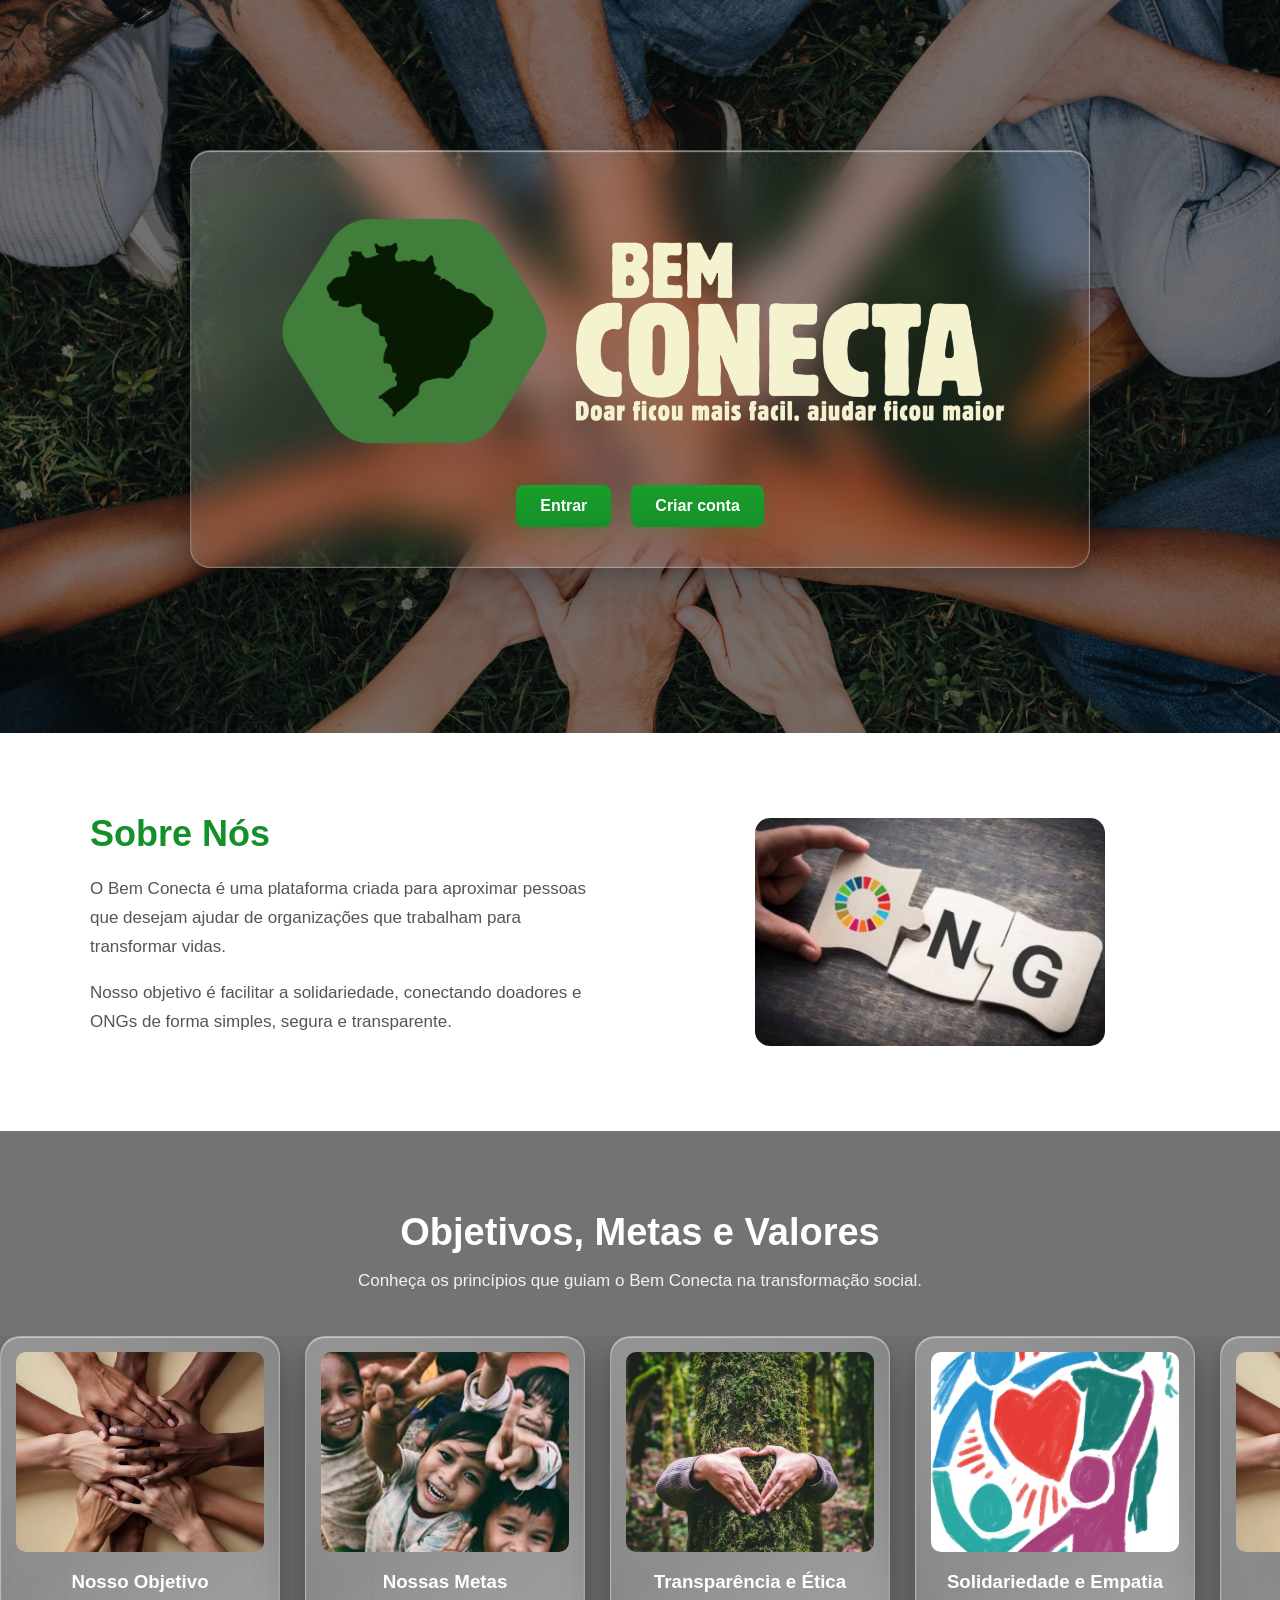
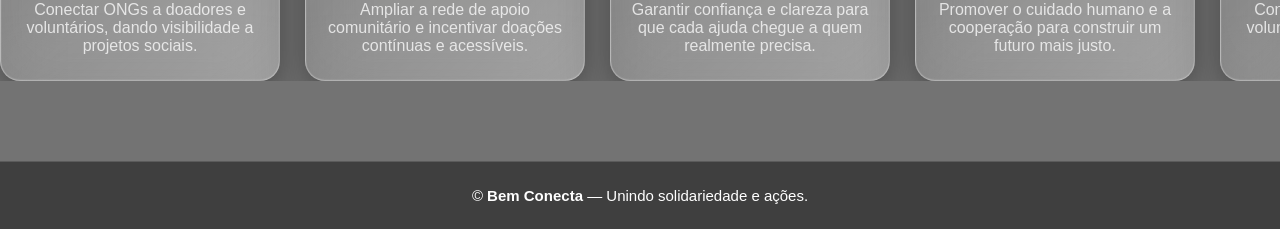
<file: index.html>
<!DOCTYPE html>
<html lang="pt-BR">
<head>
    <meta charset="UTF-8">
    <meta name="viewport" content="width=device-width, initial-scale=1.0">
    <title>Bem Conecta</title>
    <link rel="stylesheet" href="css/style.css">
</head>
<body>
    <header>
    </header>

    <main class="hero">

    <div class="mouse-light"></div>

        <div class="hero-card">
            <div class="logo-section">
                <img src="img/logo/logo.png" alt="Logo Bem Conecta" loading="lazy">
                <img src="img/logo/escrita.png" alt="" class="imagem-doar">
            </div>
        </div>

        <div class="cta">
            <a href="html/login.html" class="btn-primary">Entrar</a>
            <a href="html/cadastro.html" class="btn-secondary">Criar conta</a>
        </div>

    </main>

    <section class="sobre-nos" id="sobre">
        <div class="sobre-container">
            <div class="sobre-texto">
                <h2>Sobre Nós</h2>
                <p>
                    O Bem Conecta é uma plataforma criada para aproximar pessoas
                    que desejam ajudar de organizações que trabalham para
                    transformar vidas.
                </p>
                <p>
                    Nosso objetivo é facilitar a solidariedade, conectando
                    doadores e ONGs de forma simples, segura e transparente.
                </p>
            </div>

            <div class="sobre-imagem">
                <img src="img/jpg/ONG.jpg" alt="Sobre o Bem Conecta" loading="lazy">
            </div>
        </div>
    </section>

    <section class="ongs-parceiras">
        <div class="ongs-overlay"></div>

        <div class="ongs-conteudo">
            <h2>Objetivos, Metas e Valores</h2>
            <p>Conheça os princípios que guiam o Bem Conecta na transformação social.</p>

            <div class="ongs-carrossel">
                <div class="ongs-track">

                    <div class="ong-card">
                        <img src="img/jpg/img1.jpg" alt="Nosso Objetivo" loading="lazy">
                        <h3>Nosso Objetivo</h3>
                        <p>Conectar ONGs a doadores e voluntários, dando visibilidade a projetos sociais.</p>
                    </div>

                    <div class="ong-card">
                        <img src="img/jpg/criancinhas.jpg" alt="Nossas Metas" loading="lazy">
                        <h3>Nossas Metas</h3>
                        <p>Ampliar a rede de apoio comunitário e incentivar doações contínuas e acessíveis.</p>
                    </div>

                    <div class="ong-card">
                        <img src="img/jpg/img2.jpg" alt="Transparência e Ética" loading="lazy">
                        <h3>Transparência e Ética</h3>
                        <p>Garantir confiança e clareza para que cada ajuda chegue a quem realmente precisa.</p>
                    </div>

                    <div class="ong-card">
                        <img src="img/jpg/img3.jpg" alt="Solidariedade e Empatia" loading="lazy">
                        <h3>Solidariedade e Empatia</h3>
                        <p>Promover o cuidado humano e a cooperação para construir um futuro mais justo.</p>
                    </div>

                    <!-- Repetição para o movimento contínuo -->

                    <div class="ong-card">
                        <img src="img/jpg/img1.jpg" alt="Nosso Objetivo" loading="lazy">
                        <h3>Nosso Objetivo</h3>
                        <p>Conectar ONGs a doadores e voluntários, dando visibilidade a projetos sociais.</p>
                    </div>

                    <div class="ong-card">
                        <img src="img/jpg/criancinhas.jpg" alt="Nossas Metas" loading="lazy">
                        <h3>Nossas Metas</h3>
                        <p>Ampliar a rede de apoio comunitário e incentivar doações contínuas e acessíveis.</p>
                    </div>

                    <div class="ong-card">
                        <img src="img/jpg/img2.jpg" alt="Transparência e Ética" loading="lazy">
                        <h3>Transparência e Ética</h3>
                        <p>Garantir confiança e clareza para que cada ajuda chegue a quem realmente precisa.</p>
                    </div>

                    <div class="ong-card">
                        <img src="img/jpg/img3.jpg" alt="Solidariedade e Empatia" loading="lazy">
                        <h3>Solidariedade e Empatia</h3>
                        <p>Promover o cuidado humano e a cooperação para construir um futuro mais justo.</p>
                    </div>

                </div>
            </div>
        </div>

        <footer>
        <p>&copy; <strong>Bem Conecta</strong> — Unindo solidariedade e ações.</p>
        </footer>
    </section>
    
    <!-- Animação da luz-->
    <script src="js/index.js"></script>
</body>
</html>
</file>
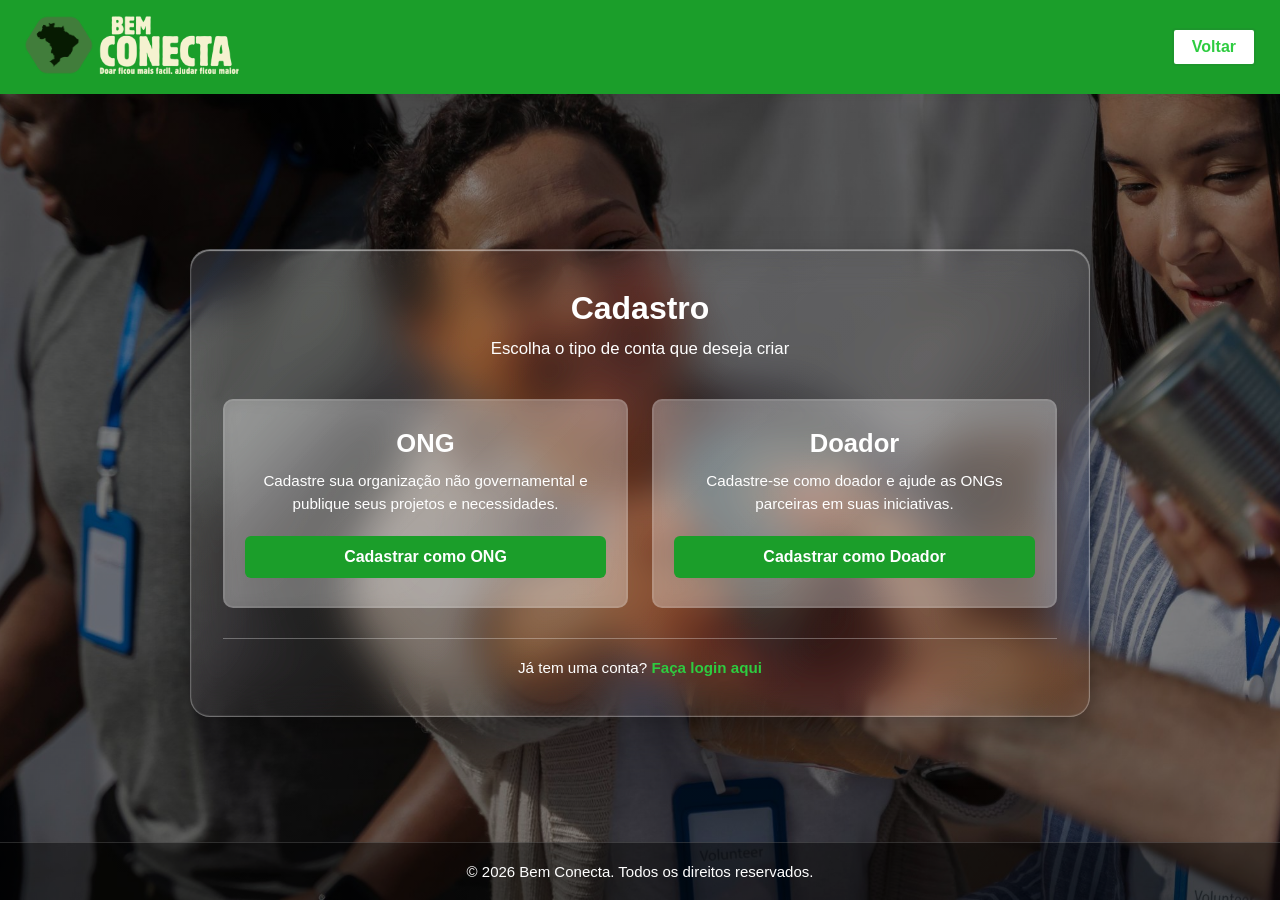
<file: html/cadastro.html>
<!DOCTYPE html>
<html lang="pt-BR">
<head>
    <meta charset="UTF-8">
    <meta name="viewport" content="width=device-width, initial-scale=1.0">
    <title>Cadastro - Bem Conecta</title>
    <link rel="stylesheet" href="../css/cadastro.css">
</head>
<body>
    <header>
        <div class="logos">
        <div class="logo-foto">
            <img src="../img/logo/logo.webp" loading="lazy" alt="Símbolo do Bem Conecta com o mapa do Brasil em verde">
        </div>
        <div class="logo-escrita">
            <img src="../img/logo/escrita.png" loading="lazy" alt="Texto BEM CONECTA e o slogan Doar ficou mais fácil, ajudar ficou maior">
        </div>
    </div>
        <div class="nav-links">
            <a href="../index.html">Voltar</a>
        </div>
    </header>

    <main class="cadastro-container">
        <div class="cadastro-card">
            <h1>Cadastro</h1>
            <p class="subtitle">Escolha o tipo de conta que deseja criar</p>

            <div class="options-container">
                <div class="option-card">
                    <h2>ONG</h2>
                    <p>Cadastre sua organização não governamental e publique seus projetos e necessidades.</p>
                    <a href="cadastroONG.html" class="option-btn btn-ong">Cadastrar como ONG</a>
                </div>

                <div class="option-card">
                    <h2>Doador</h2>
                    <p>Cadastre-se como doador e ajude as ONGs parceiras em suas iniciativas.</p>
                    <a href="cadastroDoador.html" class="option-btn btn-doador">Cadastrar como Doador</a>
                </div>
            </div>

            <div class="login-section">
                <p>Já tem uma conta? <a href="login.html">Faça login aqui</a></p>
            </div>
        </div>
    </main>

    <footer>
        <p>&copy; 2026 Bem Conecta. Todos os direitos reservados.</p>
    </footer>
</body>
</html>
</file>
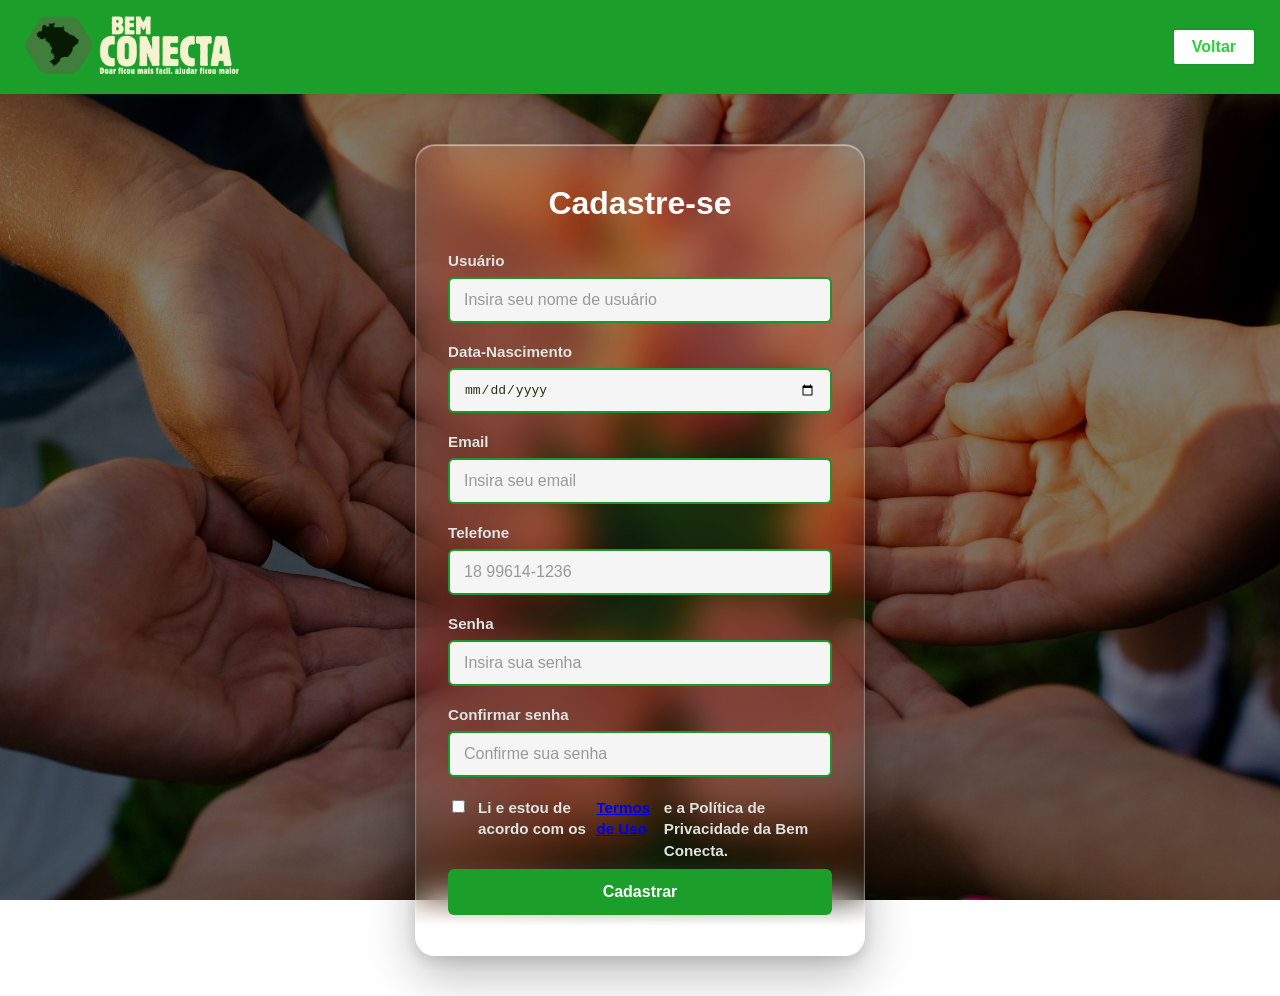
<file: html/cadastroDoador.html>
<!doctype html>
<html lang="pt-BR">
<head>
    <meta charset="utf-8">
    <meta name="viewport" content="width=device-width, initial-scale=1.0">
    <title>Cadastro - Bem Conecta</title>
    <link rel="stylesheet" href="../css/cadastroDoador.css" />
</head>
<body>
    <header>
    <div class="logos">
        <div class="logo-foto">
            <img src="../img/logo/logo.webp" loading="lazy" title="logo">
        </div>
        <div class="logo-escrita">
            <img src="../img/logo/escrita.png" loading="lazy" title="logoEscrita">
        </div>
    </div>
    <div class="nav-links">
        <a href="../html/cadastro.html">Voltar</a>
    </div>
    </header>
    <main class="cadastro-container">
    <div class="cadastro-card">
        <h1>Cadastre-se</h1>
        <form
            class="cadastro-form"
            id="cadastroForm"
            action="../php/cadastroDoador.php"
            method="POST"
        >

            <div class="form-group etapa ativa">
                <label for="usuario">Usuário</label>

                <input
                    type="text"
                    id="usuario"
                    name="usuario"
                    placeholder="Insira seu nome de usuário"
                    required
                >
            </div>


            <div class="form-group etapa">
                <label for="dataNasc">Data-Nascimento</label>

                <input
                    type="date"
                    id="dataNasc"
                    name="dataNasc"
                    required
                >
            </div>


            <div class="form-group etapa">
                <label for="email">Email</label>

                <input
                    type="email"
                    id="email"
                    name="email"
                    placeholder="Insira seu email"
                    required
                >
            </div>


            <div class="form-group etapa">
                <label for="telefone">Telefone</label>

                <input
                    type="tel"
                    id="telefone"
                    name="telefone"
                    placeholder="18 99614-1236"
                    maxlength="11"
                    required
                >
            </div>


            <div class="form-group etapa">
                <label for="senha">Senha</label>

                <input
                    type="password"
                    id="senha"
                    name="senha"
                    placeholder="Insira sua senha"
                    required
                >
            </div>


            <div class="form-group etapa">
                <label for="confirmar-senha">Confirmar senha</label>

                <input
                    type="password"
                    id="confirmar-senha"
                    name="confirmar-senha"
                    placeholder="Confirme sua senha"
                    required
                >
            </div>


            <div class="form-group etapa">

                <label class="termos">

                    <input
                        type="checkbox"
                        id="termos"
                        name="termos"
                        required
                    >

                    Li e estou de acordo com os <a href="termos.html">Termos de Uso</a> e a Política de Privacidade da Bem Conecta.

                </label>

                <button type="submit" class="Cadastro-btn">
                    Cadastrar
                </button>

            </div>

        </form>
    </div>
</body>
</html>
</file>
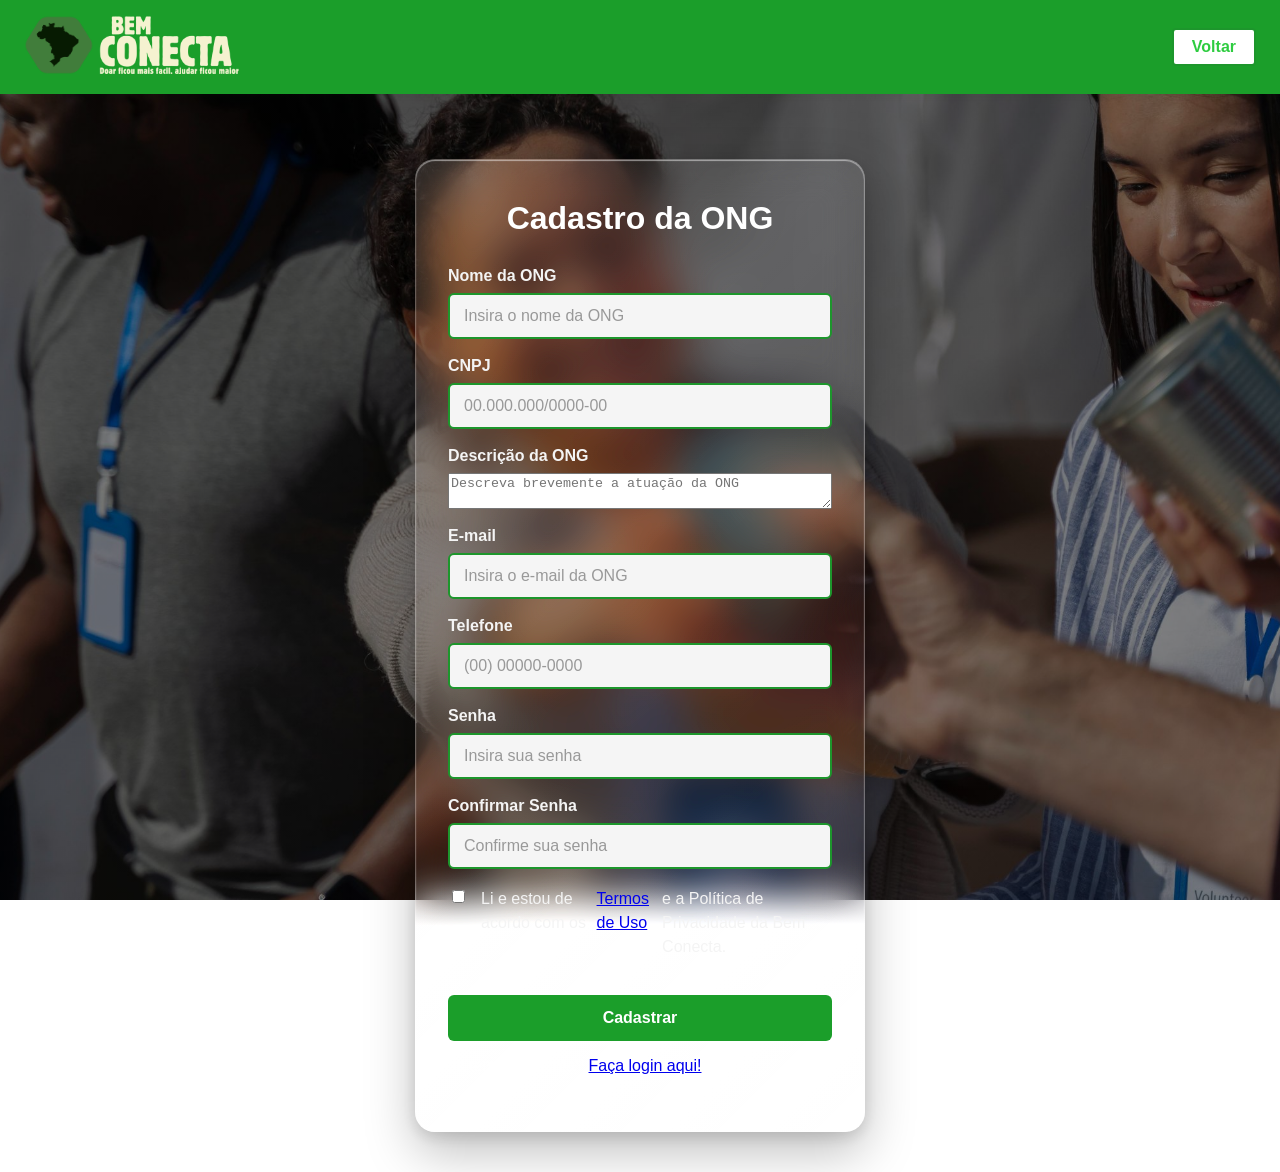
<file: html/cadastroONG.html>
<!doctype html>
<html lang="pt-BR">
<head>
    <meta name="viewport" content="width=device-width, initial-scale=1.0">
    <meta charset="UTF-8">
    <meta name="viewport" content="width=device-width, initial-scale=1.0">
    <title>Cadastro ONG - Bem Conecta</title>
    <link rel="stylesheet" href="../css/cadastroONG.css">
</head>
<body>

    <header>
        <div class="logos">
            <div class="logo-foto">
                <img src="../img/logo/logo.webp" loading="lazy" alt="">
            </div>
            <div class="logo-escrita">
                <img src="../img/logo/escrita.png" loading="lazy" alt="">
            </div>
        </div>

        <div class="nav-links">
            <a href="../html/cadastro.html">Voltar</a>
        </div>
    </header>

    <main class="cadastro-container">

        <div class="cadastro-card">

            <h1>Cadastro da ONG</h1>

            <form class="cadastro-form" action="../php/cadastroONG.php" method="POST">

                <div class="form-group etapa">
                    <label for="nome">Nome da ONG</label>
                    <input
                        type="text"
                        id="nome"
                        name="nome"
                        placeholder="Insira o nome da ONG"
                        required
                    >
                </div>

                <div class="form-group etapa">
                    <label for="cnpj">CNPJ</label>
                    <input
                        type="text"
                        id="cnpj"
                        name="cnpj"
                        placeholder="00.000.000/0000-00"
                        maxlength="18"
                        required
                    >
                </div>

                <div class="form-group etapa">
                    <label for="descricao">Descrição da ONG</label>
                    <textarea
                        id="descricao"
                        name="descricao"
                        placeholder="Descreva brevemente a atuação da ONG"
                        maxlength="150"
                        required
                    ></textarea>
                </div>

                <div class="form-group etapa">
                    <label for="email">E-mail</label>
                    <input
                        type="email"
                        id="email"
                        name="email"
                        placeholder="Insira o e-mail da ONG"
                        required
                    >
                </div>

                <div class="form-group etapa">
                    <label for="telefone">Telefone</label>
                    <input
                        type="tel"
                        id="telefone"
                        name="telefone"
                        placeholder="(00) 00000-0000"
                        maxlength="15"
                        required
                    >
                </div>

                <div class="form-group etapa">
                    <label for="senha">Senha</label>
                    <input
                        type="password"
                        id="senha"
                        name="senha"
                        placeholder="Insira sua senha"
                        required
                    >
                </div>

                <div class="form-group etapa">
                    <label for="confirmar-senha">Confirmar Senha</label>
                    <input
                        type="password"
                        id="confirmar-senha"
                        name="confirmar-senha"
                        placeholder="Confirme sua senha"
                        required
                    >
                </div>

                <div class="form-group etapa">
                    <label for="termos">
                        <input
                            type="checkbox"
                            id="termos"
                            name="termos"
                            required
                        >
                        Li e estou de acordo com os <a href="termos.html">Termos de Uso</a> e a Política de Privacidade da Bem Conecta.
                    </label>
                </div>

                <div class="form-group etapa">
                    <button type="submit" class="Cadastro-btn">
                        Cadastrar
                    </button>

                    <p class="login-link">
                        Já tem uma conta?
                        <a href="../html/login.html">Faça login aqui!</a>
                    </p>
                </div>

            </form>

        </div>

    </main>
</body>
</html>
</file>
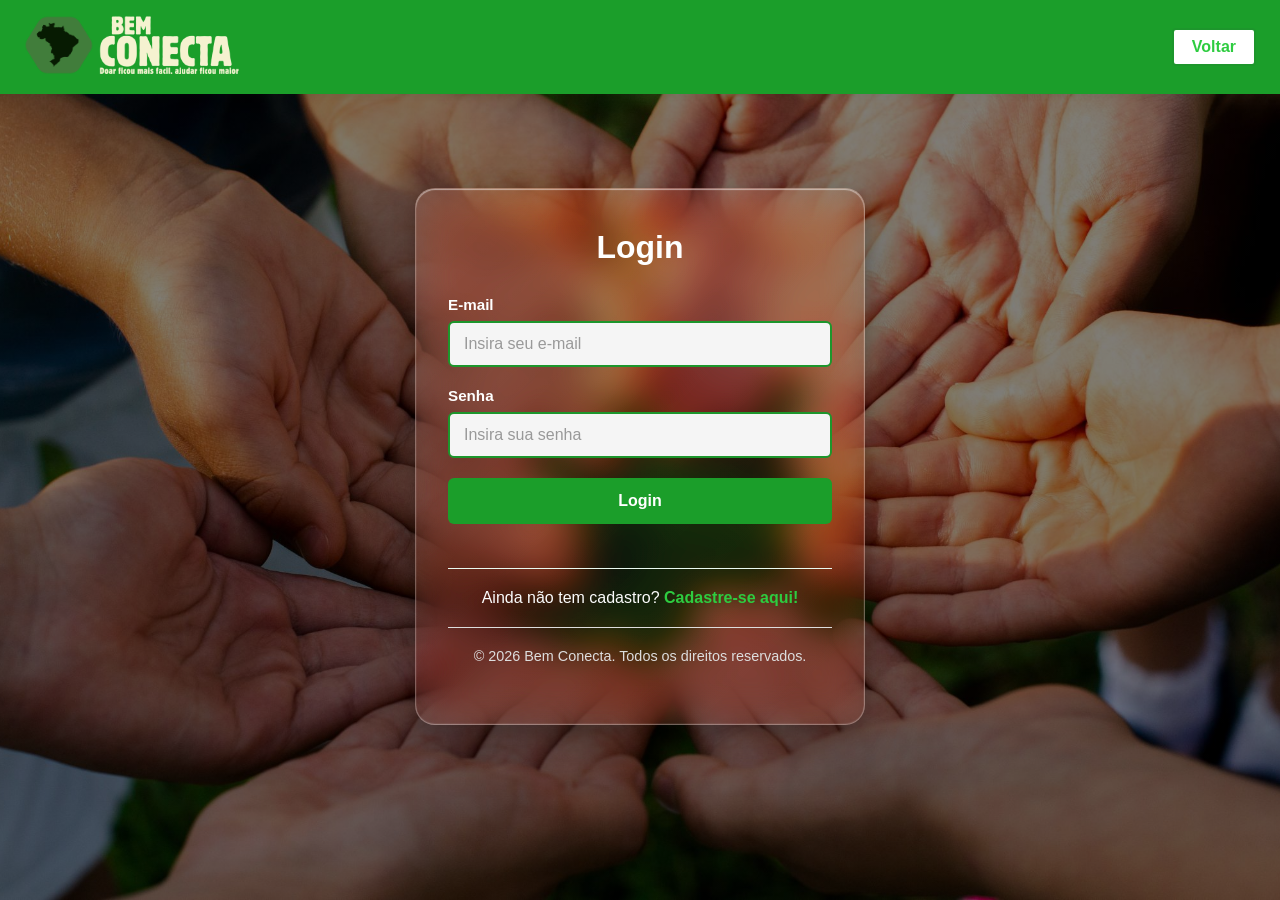
<file: html/login.html>
<!doctype html>
<html lang="pt-BR">

<head>
  <meta charset="UTF-8">
  <meta name="viewport" content="width=device-width, initial-scale=1.0">
  <title>Login - Bem Conecta</title>
  <link rel="stylesheet" href="../css/login.css">
</head>

<body>

  <header>

    <div class="logos">
      <div class="logo-foto">
        <img src="../img/logo/logo.webp" loading="lazy" alt="">
      </div>
      <div class="logo-escrita">
        <img src="../img/logo/escrita.png" loading="lazy" alt="">
      </div>
    </div>

    <div class="nav-links">
      <a href="../index.html">Voltar</a>
    </div>

  </header>


  <main class="login-container">
    <div class="login-card">
      <h1>Login</h1>
      <form class="login-form" action="../php/login.php" method="POST">
        <div class="form-group">
          <label for="login">E-mail</label>
          <input type="email" id="login" name="login" placeholder="Insira seu e-mail" required>
        </div>


        <div class="form-group">
          <label for="senha">Senha</label>
          <input type="password" id="senha" name="senha" placeholder="Insira sua senha" required>
        </div>


        <button type="submit" class="Login-btn">
          Login
        </button>

        <div class="signup-section">
          Ainda não tem cadastro?
          <a href="cadastro.html">Cadastre-se aqui!</a>
        </div>

        <footer>

          <p>&copy; 2026 Bem Conecta. Todos os direitos reservados.</p>

        </footer>
      </form>
    </div>
  </main>

  

</body>

</html>
</file>
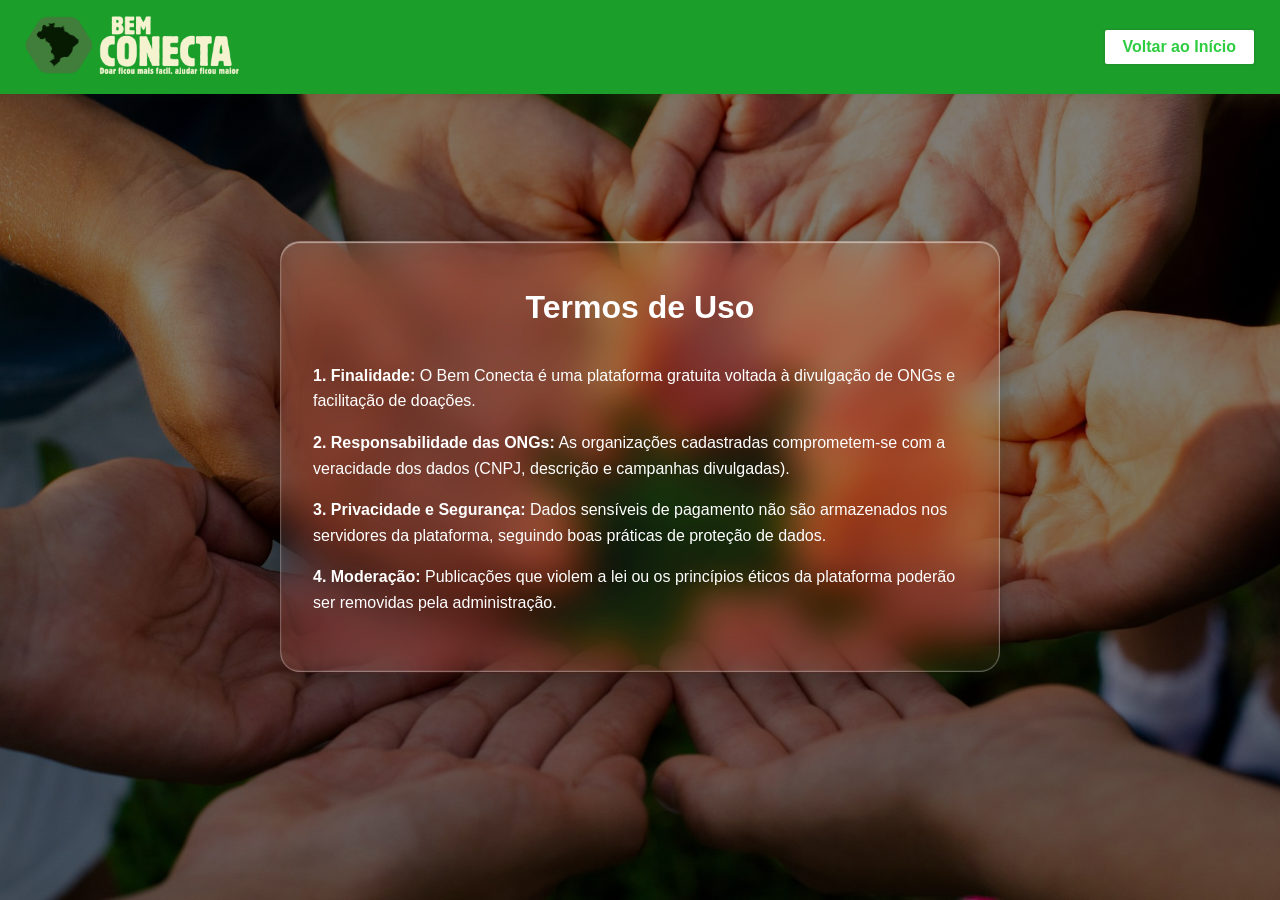
<file: html/termos.html>
<!DOCTYPE html>
<html lang="pt-BR">
<head>
    <meta charset="UTF-8">
    <meta name="viewport" content="width=device-width, initial-scale=1.0">
    <title>Termos de Uso - Bem Conecta</title>
    <link rel="stylesheet" href="../css/login.css">
</head>
<body>
    <header>
        <div class="logos">
            <div class="logo-foto"><img src="../img/logo/logo.png" alt="Logo"></div>
            <div class="logo-escrita"><img src="../img/logo/escrita.png" alt="Bem Conecta"></div>
        </div>
        <div class="nav-links"><a href="../index.html">Voltar ao Início</a></div>
    </header>
    <main class="login-container">
        <div class="login-card" style="width: 720px; text-align: left; line-height: 1.6;">
            <h1>Termos de Uso</h1>
            <p><strong>1. Finalidade:</strong> O Bem Conecta é uma plataforma gratuita voltada à divulgação de ONGs e facilitação de doações.</p>
            <p><strong>2. Responsabilidade das ONGs:</strong> As organizações cadastradas comprometem-se com a veracidade dos dados (CNPJ, descrição e campanhas divulgadas).</p>
            <p><strong>3. Privacidade e Segurança:</strong> Dados sensíveis de pagamento não são armazenados nos servidores da plataforma, seguindo boas práticas de proteção de dados.</p>
            <p><strong>4. Moderação:</strong> Publicações que violem a lei ou os princípios éticos da plataforma poderão ser removidas pela administração.</p>
        </div>
    </main>
</body>
</html>
</file>
<file: css/style.css>
* {
	box-sizing: border-box;
}

html {
    scroll-behavior: smooth;
}

body {
	font-family: Arial, Helvetica, sans-serif;
	margin: 0;
	padding: 0;
    min-height: 100%;
	background: transparent;
	background-image: linear-gradient(rgba(0,0,0,0.5), rgba(0,0,0,0.5)), url("../img/jpg/maosDadas.jpg");
	background-size: cover;
	background-position: center;
	background-repeat: no-repeat;
	min-height: 100vh;
	color: #fff;
    background-attachment: fixed;
}

/* Centraliza div*/
.container,
.hero-inner,
.cadastro-card,
.login-card,
.cadastro-container,
.login-container,
main{
    margin-left: auto;
    margin-right: auto;
}

.logo-section {
	margin: auto; 
}

.logo-section span {
    font-size: 1.5em;
    font-weight: bold;
    letter-spacing: 1px;
    color: #fff;
}

/* Hero */
.hero {
    position: relative;
    overflow: hidden;

    width: 900px;
    max-width: calc(100% - 40px);
    min-height: 400px;

    margin: 150px auto 0;
    padding: 40px 32px;

    background:
        linear-gradient(
            135deg,
            rgba(255, 255, 255, 0.12),
            rgba(255, 255, 255, 0.05) 45%,
            rgba(255, 255, 255, 0.02)
        );

    backdrop-filter:
        blur(20px)
        saturate(180%)
        brightness(110%);

    -webkit-backdrop-filter:
        blur(20px)
        saturate(180%)
        brightness(110%);

    border: 1px solid rgba(255, 255, 255, 0.28);
    border-radius: 20px;

    box-shadow:
        0 20px 50px rgba(0, 0, 0, 0.25),
        0 5px 15px rgba(0, 0, 0, 0.12),
        inset 0 1px 1px rgba(255, 255, 255, 0.5),
        inset 0 -1px 1px rgba(255, 255, 255, 0.08);

    color: #fff;

    animation: heroEntrada 2s cubic-bezier(0.22, 1, 0.36, 1) forwards;
}

.hero::after {
    content: "";
    position: absolute;
    inset: 0;

    background:
        linear-gradient(
            120deg,
            rgba(255, 255, 255, 0.18) 0%,
            rgba(255, 255, 255, 0.05) 20%,
            transparent 40%
        );

    pointer-events: none;
    z-index: 1;
}

.hero-inner {
	max-width: 980px;
	width: 100%;
	display: flex;
	flex-direction: column;
	align-items: center;
	gap: 18px;
}

.hero .logo-section {
	display: flex;
	flex-direction: row; 
	align-items: center;
	gap: 18px;
	justify-content: center;
}

.hero .logo-section .imagem-doar {
    height: 180px;
    width: auto;
    max-width: none;
}

/* Tamanho da logo */
.hero .logo-section img {
	height: 280px;
	width: auto;
	max-width: 300px; 
}

.hero .logo-info {
	display: flex;
	flex-direction: column;
	align-items: flex-start; /* texto alinhado à esquerda ao lado da logo */
	gap: 8px;
}

.hero .logo-section .logo-text {
	font-size: 3.0em; /* escrita bem grande conforme pedido */
	font-weight: 900;
	letter-spacing: 1px;
	color: #ffffff;
	margin: 0;
	line-height: 1;
}

.hero .tagline {
	color: rgba(255,255,255,0.92);
	font-size: 1.05em;
	margin-top: 2px;
	max-width: 560px;
}

.hero-card {
    opacity: 0;
    animation: aparecerConteudo 0.8s ease forwards;
    animation-delay: 0.5s;
}

/* Centraliza a div .cta (contêiner dos botões) abaixo do título dentro do hero */
.hero .cta {
	display: flex;
	justify-content: center;
	align-items: center;
	width: 100%;
	margin-top: 14px;
    gap: 20px;

    opacity: 0;
    animation: aparecerConteudo 0.8s ease forwards;
    animation-delay: 0.8s;
}

.hero .cta-group a,
.hero .cta-group button {
	display: inline-block;
	text-decoration: none;
	text-align: center;
	padding: 12px 26px;
	border-radius: 10px;
	font-weight: 800;
	font-size: 1.05em; /* tamanho médio */
	cursor: pointer;
	border: none;
	transition: transform .12s ease, box-shadow .12s ease, background .12s ease;
}

.btn-primary,
.btn-secondary {
    display: inline-block;
    padding: 12px 24px;
    font-size: 16px;
    font-weight: 600;
    color: #fff;
    background: linear-gradient(180deg, #1b9e2a, #14902a);
    border: none;
    border-radius: 8px;
    text-decoration: none;
    cursor: pointer;
    transition: 0.2s ease;
    box-shadow: 0 5px 15px rgba(27, 158, 42, 0.2);
}

.btn-primary:hover,
.btn-secondary:hover {
    background: linear-gradient(180deg, #20b832, #178f25);
    transform: translateY(-2px);
    box-shadow: 0 7px 18px rgba(27, 158, 42, 0.3);
}

.btn-primary:active,
.btn-secondary:active {
    transform: translateY(0);
}
/* Quando houver botões lado a lado, usar esta classe
   (mantemos vertical por padrão conforme pedido) */
.cta-row {
	display: flex;
	gap: 12px;
	justify-content: center;
}

.sobre-nos {
    width: 100%;
    background: #ffffff;
    color: #222;
    padding: 80px 20px;
    margin-top: 165px;
}

.sobre-container {
    max-width: 1100px;
    margin: 0 auto;
    display: flex;
    align-items: center;
    justify-content: space-between;
    gap: 60px;
}

.sobre-texto {
    flex: 1;
}

.sobre-texto h2 {
    font-size: 36px;
    color: #14902a;
    margin: 0 0 20px;
}

.sobre-texto p {
    font-size: 17px;
    line-height: 1.7;
    color: #555;
    margin-bottom: 15px;
}

.sobre-imagem {
    flex: 1;
}

.sobre-imagem img {
    width: 100%;
    max-width: 350px;
    border-radius: 15px;
    display: block;
    margin: 0 auto;
}

.ongs-parceiras {
    position: relative;
    width: 100%;
    min-height: 200px;
    padding: 80px 0;
    background-image: url("../img/jpg/voluntarios.jpg");
    background-size: cover;
    background-position: center;
    background-attachment: fixed;
    overflow: hidden;
}

.ongs-overlay {
    position: absolute;
    inset: 0;
    background: rgba(0, 0, 0, 0.55);
}

.ongs-conteudo {
    position: relative;
    z-index: 2;
    text-align: center;
}

.ongs-conteudo h2 {
    margin: 0 0 15px;
    font-size: 38px;
    color: #fff;
}

.ongs-conteudo > p {
    margin-bottom: 45px;
    font-size: 17px;
    color: rgba(255,255,255,0.9);
}

.ongs-carrossel {
    width: 100%;
    overflow: hidden;
}

.ongs-track {
    display: flex;
    width: max-content;
    gap: 25px;
    animation: deslizar-ongs 100s linear infinite;
    will-change: transform;
}

.ong-card {
    width: 280px;
    min-width: 280px;
    padding: 15px;
    background:
        linear-gradient(
            135deg,
            rgba(255, 255, 255, 0.22),
            rgba(255, 255, 255, 0.12) 45%,
            rgba(255, 255, 255, 0.3)
        );

    backdrop-filter:
        blur(30px)
        saturate(180%)
        brightness(110%);

    -webkit-backdrop-filter:
        blur(20px)
        saturate(180%)
        brightness(110%);

    border: 1px solid rgba(255, 255, 255, 0.28);
    border-radius: 20px;

    box-shadow:
        0 20px 50px rgba(0, 0, 0, 0.25),
        0 5px 15px rgba(0, 0, 0, 0.12),
        inset 0 1px 1px rgba(255, 255, 255, 0.5),
        inset 0 -1px 1px rgba(255, 255, 255, 0.08);

    color: #fff;
}

.ong-card img {
    width: 100%;
    height: 200px;
    object-fit: cover;
    border-radius: 10px;
}

.ong-card h3 {
    margin: 15px 0 8px;
    color: #fff;
    border-color: #fff;
}

.ong-card p {
    margin: 0 0 10px;
    color: #ffffffc2;
}

.ongs-parceiras {
    padding: 80px 0 0 0;
}

footer {
    position: relative;
    z-index: 2;
    width: 100%;
    margin: 80px 0 0 0;
    padding: 25px 20px;
    background: rgba(0, 0, 0, 0.45);
    color: #fff;
    text-align: center;
    border-top: 1px solid rgba(255,255,255,0.15);
}

footer p {
    margin: 0;
    font-size: 15px;
}

.hero-card,
.hero .cta {
    position: relative;
    z-index: 2;
}

.mouse-light {
    position: absolute;
    width: 300px;
    height: 300px;
    border-radius: 50%;
    pointer-events: none;
    z-index: 0;

    background: radial-gradient(
        circle,
        rgba(27, 158, 42, 0.75) 0%,
        rgba(27, 158, 42, 0.45) 30%,
        rgba(27, 158, 42, 0.15) 55%,
        transparent 75%
    );

    transform: translate(-50%, -50%);
    left: -500px;
    top: -500px;
}

@keyframes aparecerConteudo {
    from {
        opacity: 0;
        transform: translateY(25px);
    }

    to {
        opacity: 1;
        transform: translateY(0);
    }
}

@keyframes heroEntrada {
    0% {
        opacity: 0;
        transform: translateY(-150px) scale(0.8);
    }

    60% {
        opacity: 1;
        transform: translateY(15px) scale(1.03);
    }

    100% {
        opacity: 1;
        transform: translateY(0) scale(1);
    }
}

@keyframes deslizar-ongs {
    from {
        transform: translateX(0);
    }

    to {
        transform: translateX(calc(-50% - 12.5px));
    }
}

/* Responsividade */
@media (max-width: 900px) {
	.hero .logo-section img { height: 94px; }
	.hero .logo-section .logo-text { font-size: 2.2em; }
	.hero .cta-group { gap: 10px; }
}

@media (max-width: 480px) {
	.hero { padding: 28px 14px; }
	.hero .logo-section { flex-direction: column; gap: 10px; }
	.hero .logo-section img { height: 80px; }
	.hero .logo-section .logo-text { font-size: 1.6em; text-align: center; }
	.hero .logo-info { align-items: center; }
	.hero .cta-group { flex-direction: column; width: 100%; align-items: stretch; }
	.hero .cta-group a, .hero .cta-group button { font-size: 1.0em; padding: 12px; width: 100%; }
}

@media (max-width: 700px) {
    .sobre-container {
        flex-direction: column;
        gap: 30px;
    }

    .sobre-texto h2 {
        font-size: 30px;
    }

    .sobre-texto p {
        font-size: 16px;
    }

    .sobre-imagem img {
        max-width: 100%;
    }
}
</file>
<file: css/cadastro.css>
* {
    box-sizing: border-box;
}

body {
    font-family: Arial, Helvetica, sans-serif;
    background: transparent;
    background-image: linear-gradient(rgba(0,0,0,0.5), rgba(0,0,0,0.5)), url("../img/jpg/voluntarios.jpg");
    background-size: cover;
    background-position: center;
    background-repeat: no-repeat;

    min-height: 100vh;
    margin: 0;
    padding: 0;

    display: flex;
    flex-direction: column;
}

header {
    background-color: #1b9e2a;
    color: white;
    padding: 10px 0;
    display: flex;
    justify-content: space-between;
    align-items: center;
    box-shadow: 0 2px 8px rgba(34,77,32,0.08);
}

header > div {
    display: flex;
    align-items: center;
    margin: 0 24px;
}

.logos {
    display: flex;
    align-items: center;
    gap: 5px;
}

.logo-foto img {
    width: 70px;
}

.logo-escrita img{
    width: 140px;
}

.logo-section span {
    color: white;
    font-size: 1.7em;
    font-weight: bold;
    letter-spacing: 1px;
}

.nav-links a {
    text-decoration: none;
    color: #2ecc40;
    background: white;
    border: 2px solid #1d962c;
    border-radius: 4px;
    padding: 8px 18px;
    font-weight: bold;
    transition: .2s;
}

.nav-links a:hover {
    background: #27ae60;
    color: white;
    border-color: #27ae60;
}

main.cadastro-container {
    display: flex;
    justify-content: center;
    align-items: center;
    min-height: calc(100vh - 200px);
    padding: 40px 20px;
    flex: 1;
}

.cadastro-card {
    position: relative;
    overflow: hidden;

    width: 900px;
    max-width: calc(100% - 40px);
    min-height: 400px;

    margin: 30px auto 0;
    padding: 40px 32px;

    background:
        linear-gradient(
            135deg,
            rgba(255, 255, 255, 0.12),
            rgba(255, 255, 255, 0.05) 45%,
            rgba(255, 255, 255, 0.02)
        );

    backdrop-filter:
        blur(20px)
        saturate(180%)
        brightness(110%);

    -webkit-backdrop-filter:
        blur(20px)
        saturate(180%)
        brightness(110%);

    border: 1px solid rgba(255, 255, 255, 0.28);
    border-radius: 20px;

    box-shadow:
        0 20px 50px rgba(0, 0, 0, 0.25),
        0 5px 15px rgba(0, 0, 0, 0.12),
        inset 0 1px 1px rgba(255, 255, 255, 0.5),
        inset 0 -1px 1px rgba(255, 255, 255, 0.08);

    color: #fff;
}

.cadastro-card h1 {
    color: white;
    text-align: center;
    margin: 0 0 12px 0;
    font-size: 2em;
}

.subtitle {
    text-align: center;
    color: white;
    margin: 0 0 40px 0;
    font-size: 1.05em;
}

/* =========================================
   ÁREA DE OPÇÕES
========================================= */

.options-container {
    display: grid;
    grid-template-columns: 1fr 1fr;
    gap: 24px;
    margin-bottom: 30px;
}

.option-card {
    background: rgba(253, 253, 253, 0.3);
    border: 2px solid rgba(255,255,255,0.09);
    border-radius: 10px;
    padding: 28px 20px;
    display: flex;
    flex-direction: column;
    align-items: center;
    text-align: center;
    justify-content: space-between; /* Garante que os elementos fiquem espaçados */
    height: 100%; /* Garante que todos os cards tenham a mesma altura */
    backdrop-filter: blur(8px);
    -webkit-backdrop-filter: blur(8px);
    transition: transform .2s, box-shadow .2s;
}

.option-card:hover {
    transform: translateY(-4px);
    box-shadow: 0 6px 16px rgba(46,204,64,0.20);
}

.option-card h2 {
    color: white;
    margin: 0 0 12px 0;
    font-size: 1.6em;
}

.option-card p {
    color: white;
    margin: 0 0 20px 0;
    font-size: .95em;
    line-height: 1.5;
}

/* =========================================
   BOTÕES
========================================= */

.option-btn {
    margin-top: auto; /* Empurra o botão para o final da div */
    width: 100%; /* Mantém o botão com largura total */
    padding: 12px 20px;
    border: none;
    border-radius: 6px;
    text-decoration: none;
    text-align: center;
    font-size: 1em;
    font-weight: bold;
    cursor: pointer;
    transition: background-color .2s, transform .1s;
}

.btn-ong {
    background-color: #1b9e2a;
    color: white;
}

.btn-doador {
    background-color: #1b9e2a;
    color: white;
}

.btn-ong:hover, .btn-doador:hover {
    background-color: #2ecc40;
    transform: scale(1.02);
}

/* =========================================
   LOGIN
========================================= */

.login-section {
    text-align: center;
    padding-top: 20px;
    margin-top: 20px;
    border-top: 1px solid rgba(255,255,255,0.30);
    color: white;
}

.login-section p {
    margin: 0;
    font-size: .95em;
}

.login-section a {
    color: #2ecc40;
    text-decoration: none;
    font-weight: bold;
    transition: .2s;
}

.login-section a:hover {
    color: white;
    text-decoration: underline;
}

footer {
    width: 100%;
    padding: 20px;
    background: rgba(0, 0, 0, 0.45);
    color: white;
    text-align: center;
    border-top: 1px solid rgba(255, 255, 255, 0.15);
}

footer p {
    margin: 0;
    font-size: 15px;
}

@media (max-width: 768px) {
    header {
        flex-wrap: wrap;
        padding: 12px 0;
    }

    header > div {
        margin: 8px 12px;
    }

    .logo-section span {
        font-size: 1.5em;
    }

    main.cadastro-container {
        padding: 25px 15px;
    }

    .cadastro-card {
        padding: 28px 20px;
    }

    .cadastro-card h1 {
        font-size: 1.6em;
    }

    .subtitle {
        font-size: .95em;
        margin-bottom: 28px;
    }

    .options-container {
        grid-template-columns: 1fr;
        gap: 16px;
    }

    .option-card {
        padding: 22px 16px;
    }

    .option-card h2 {
        font-size: 1.4em;
    }
}

@media (max-width: 480px) {
    header {
        justify-content: center;
        text-align: center;
    }

    .logo-section {
        justify-content: center;
    }

    .logo-section img {
        height: 40px;
    }

    .logo-section span {
        font-size: 1.3em;
    }

    .nav-links a {
        padding: 7px 14px;
    }

    .cadastro-card {
        border-radius: 10px;
    }

    .option-btn {
        padding: 10px;
    }
}
</file>
<file: css/cadastroDoador.css>
/* ===== Global Styles ===== */
* {
    box-sizing: border-box;
}

body {
    font-family: Arial, Helvetica, sans-serif;
    background: transparent;
    background-attachment: fixed;
    background-image:
        linear-gradient(rgba(0,0,0,0.5), rgba(0,0,0,0.5)),
        url("../img/jpg/maosJuntas.jpg");
    background-size: cover;
    background-position: center;
    background-repeat: no-repeat;
    min-height: 100vh;
    margin: 0;
    padding: 0;
}

/* ===== Header ===== */
header {
    background-color: #1b9e2a;
    color: #fff;
    padding: 10px 0;
    display: flex;
    justify-content: space-between;
    align-items: center;
    box-shadow: 0 2px 8px rgba(34, 77, 32, 0.08);
}

header > div {
    display: flex;
    align-items: center;
    margin: 0 24px;
}

.logos {
    display: flex;
    align-items: center;
    gap: 5px;
}

.logo-foto img {
    width: 70px;
}

.logo-escrita img{
    width: 140px;
}

.logo-section span {
    font-size: 1.7em;
    font-weight: bold;
    letter-spacing: 1px;
    color: #fff;
}

.nav-links a {
    text-decoration: none;
    color: #2ecc40;
    background: #fff;
    border: 2px solid #1d962c;
    border-radius: 4px;
    padding: 8px 18px;
    font-weight: bold;
    transition: background 0.2s, color 0.2s;
}

.nav-links a:hover {
    background: #27ae60;
    color: #fff;
    border-color: #27ae60;
}

/* ===== Main Container ===== */
main.cadastro-container {
    display: flex;
    justify-content: center;
    align-items: center;
    min-height: calc(100vh - 200px);
    padding: 40px 20px;
}

.cadastro-card {
    position: relative;
    overflow: hidden;

    width: 450px;
    max-width: calc(100% - 40px);
    min-height: 250px;

    margin: 10px auto 0;
    padding: 40px 32px;

    background:
        linear-gradient(
            135deg,
            rgba(255, 255, 255, 0.12),
            rgba(255, 255, 255, 0.05) 45%,
            rgba(255, 255, 255, 0.02)
        );

    backdrop-filter:
        blur(20px)
        saturate(180%)
        brightness(110%);

    -webkit-backdrop-filter:
        blur(20px)
        saturate(180%)
        brightness(110%);

    border: 1px solid rgba(255, 255, 255, 0.28);
    border-radius: 20px;

    box-shadow:
        0 20px 50px rgba(0, 0, 0, 0.25),
        0 5px 15px rgba(0, 0, 0, 0.12),
        inset 0 1px 1px rgba(255, 255, 255, 0.5),
        inset 0 -1px 1px rgba(255, 255, 255, 0.08);

    color: #fff;
}

.cadastro-card h1 {
    color: #ffffff;
    text-align: center;
    margin: 0 0 30px 0;
    font-size: 2em;
}

/* ===== Form Styles ===== */
.cadastro-form {
    display: flex;
    flex-direction: column;
    gap: 20px;
}

.form-group {
    display: flex;
    flex-direction: column;
}

.form-group label {
    color: #dfe4e1;
    font-weight: bold;
    margin-bottom: 8px;
    font-size: 0.95em;
}

.form-group input[type="text"],
.form-group input[type="email"],
.form-group input[type="tel"],
.form-group input[type="date"],
.form-group input[type="password"] {
    width: 100%;
    padding: 12px 14px;
    border: 2px solid #1d962c;
    border-radius: 6px;
    font-size: 1em;
    color: #283116;
    background-color: #f5f5f5;
    transition: border-color 0.2s, background-color 0.2s;
}

.form-group input[type="text"]:focus,
.form-group input[type="email"]:focus,
.form-group input[type="tel"]:focus,
.form-group input[type="password"]:focus {
    outline: none;
    border-color: #27ae60;
    background-color: #fff;
}



.form-group input::placeholder {
    color: #999;
}

/* ===== Login Button ===== */
.Cadastro-btn {
    background-color: #1b9e2a;
    color: #fff;
    border: none;
    padding: 14px 24px;
    border-radius: 6px;
    font-size: 1em;
    font-weight: bold;
    cursor: pointer;
    transition: background-color 0.2s, transform 0.1s;
}

.Cadastro-btn:hover {
    background-color: #2ecc40;
    transform: scale(1.02);
}

.Cadastro-btn:active {
    transform: scale(0.98);
}

/* ===== Signup Section ===== */
.signup-section {
    text-align: center;
    margin-top: 24px;
    padding-top: 20px;
    border-top: 1px solid #eafaf1;
    color: #fcfcfc;
}

.signup-section p {
    margin: 0;
    font-size: 0.95em;
}

.signup-section a {
    color: #2ecc40;
    text-decoration: none;
    font-weight: bold;
    transition: color 0.2s;
}

.signup-section a:hover {
    color: #27ae60;
    text-decoration: underline;
}

/* ===== Footer ===== */
footer {
    background-color: #f5f5f5;
    text-align: center;
    padding: 20px;
    color: #234d20;
    font-size: 0.9em;
    border-top: 1px solid #ddd;
    margin-top: 40px;
}

footer p {
    margin: 0;
}

/* ===== Responsiveness ===== */
@media (max-width: 600px) {
    header {
        flex-wrap: wrap;
        padding: 12px 0;
    }

    header > div {
        margin: 8px 12px;
    }

    .logo-section span {
        font-size: 1.5em;
    }

    .cadastro-card {
        padding: 28px 20px;
    }

    .cadastro-card h1 {
        font-size: 1.6em;
        margin-bottom: 20px;
    }

            
}

.termos {
    display: flex !important;
    flex-direction: row !important;
    align-items: flex-start;
    gap: 10px;
    line-height: 1.4;
}

.termos input {
    width: auto !important;
    margin-top: 3px;
}
</file>
<file: css/cadastroONG.css>
/* ===== Global Styles ===== */
* {
    box-sizing: border-box;
}

body {
    font-family: Arial, Helvetica, sans-serif;
    background: transparent;
    background-attachment: fixed;
    background-image:
        linear-gradient(rgba(0,0,0,0.5), rgba(0,0,0,0.5)),
        url("../img/jpg/voluntarios.jpg");
    background-size: cover;
    background-position: center;
    background-repeat: no-repeat;
    min-height: 100vh;
    margin: 0;
    padding: 0;
}

/* ===== Header ===== */
header {
    background-color: #1b9e2a;
    color: #fff;
    padding: 10px 0;
    display: flex;
    justify-content: space-between;
    align-items: center;
    box-shadow: 0 2px 8px rgba(34, 77, 32, 0.08);
}

header > div {
    display: flex;
    align-items: center;
    margin: 0 24px;
}

.logos {
    display: flex;
    align-items: center;
    gap: 5px;
}

.logo-foto img {
    width: 70px;
}

.logo-escrita img{
    width: 140px;
}

.logo-section span {
    font-size: 1.7em;
    font-weight: bold;
    letter-spacing: 1px;
    color: #fff;
}

.nav-links a {
    text-decoration: none;
    color: #2ecc40;
    background: #fff;
    border: 2px solid #1d962c;
    border-radius: 4px;
    padding: 8px 18px;
    font-weight: bold;
    transition: background 0.2s, color 0.2s;
}

.nav-links a:hover {
    background: #27ae60;
    color: #fff;
    border-color: #27ae60;
}

/* ===== Main ===== */
main.cadastro-container {
    display: flex;
    justify-content: center;
    align-items: center;
    min-height: calc(100vh - 120px);
    padding: 40px 20px;
}

/* ===== Card ===== */
.cadastro-card {
    position: relative;
    overflow: visible;

    width: 450px;
    max-width: calc(100% - 40px);

    margin: 25px auto 0;
    padding: 40px 32px;

    height: auto;
    min-height: 250px;

    margin: 25px auto 0;
    padding: 40px 32px;

    background:
        linear-gradient(
            135deg,
            rgba(255, 255, 255, 0.12),
            rgba(255, 255, 255, 0.05) 45%,
            rgba(255, 255, 255, 0.02)
        );

    backdrop-filter:
        blur(20px)
        saturate(180%)
        brightness(110%);

    -webkit-backdrop-filter:
        blur(20px)
        saturate(180%)
        brightness(110%);

    border: 1px solid rgba(255, 255, 255, 0.28);
    border-radius: 20px;

    box-shadow:
        0 20px 50px rgba(0, 0, 0, 0.25),
        0 5px 15px rgba(0, 0, 0, 0.12),
        inset 0 1px 1px rgba(255, 255, 255, 0.5),
        inset 0 -1px 1px rgba(255, 255, 255, 0.08);

    color: #fff;
}

.cadastro-card h1 {
    text-align: center;
    color: #fff;
    margin-top: 0;
    margin-bottom: 30px;
    font-size: 2em;
}

/* ===== Form ===== */
.cadastro-form {
    display: flex;
    flex-direction: column;
    gap: 18px;
}

.form-group {
    display: flex;
    flex-direction: column;
}

.form-group label {
    color: #f4f4f4;
    font-weight: bold;
    margin-bottom: 8px;
}

.form-group input[type="text"],
.form-group input[type="email"],
.form-group input[type="tel"],
.form-group input[type="password"],
.form-group input[type="date"] {
    width: 100%;
    padding: 12px 14px;
    border: 2px solid #1d962c;
    border-radius: 6px;
    background: #f5f5f5;
    color: #234d20;
    font-size: 1em;
    transition: 0.3s;
}

.form-group input:focus {
    outline: none;
    border-color: #2ecc40;
    background: #fff;
}

.form-group input::placeholder {
    color: #999;
}

/* ===== Checkbox ===== */
.form-group label input[type="checkbox"] {
    margin-right: 8px;
}

.form-group label:has(input[type="checkbox"]) {
    display: flex;
    align-items: flex-start;
    gap: 8px;
    line-height: 1.5;
    font-weight: normal;
}

/* ===== Button ===== */
.Cadastro-btn {
    margin-top: 10px;
    background-color: #1b9e2a;
    color: #fff;
    border: none;
    padding: 14px;
    border-radius: 6px;
    font-size: 1em;
    font-weight: bold;
    cursor: pointer;
    transition: background-color .2s, transform .2s;
}

.Cadastro-btn:hover {
    background-color: #2ecc40;
    transform: scale(1.02);
}

.Cadastro-btn:active {
    transform: scale(.98);
}

/* ===== Responsividade ===== */
@media (max-width: 768px) {

    header {
        flex-wrap: wrap;
        justify-content: center;
        gap: 15px;
        padding: 15px;
    }

    header > div {
        margin: 0;
    }

    .cadastro-card {
        padding: 30px 20px;
    }

    .cadastro-card h1 {
        font-size: 1.7em;
    }

    .logo-section span {
        font-size: 1.4em;
    }
}

@media (max-width: 480px) {

    .cadastro-card {
        padding: 25px 15px;
    }

    .Cadastro-btn {
        width: 100%;
    }
}
</file>
<file: css/login.css>
/* ===== Global Styles ===== */
* {
    box-sizing: border-box;
}

body {
    font-family: Arial, Helvetica, sans-serif;
    background: transparent;
    background-image:
        linear-gradient(rgba(0,0,0,0.5), rgba(0,0,0,0.5)),
        url("../img/jpg/maosJuntas.jpg");
    background-size: cover;
    background-position: center;
    background-repeat: no-repeat;
    min-height: 100vh;
    margin: 0;
    padding: 0;
}

/* ===== Header ===== */
header {
    background-color: #1b9e2a;
    color: #fff;
    padding: 10px 0;
    display: flex;
    justify-content: space-between;
    align-items: center;
    box-shadow: 0 2px 8px rgba(34, 77, 32, 0.08);
}

header > div {
    display: flex;
    align-items: center;
    margin: 0 24px;
}

.logos {
    display: flex;
    align-items: center;
    gap: 5px;
}

.logo-foto img {
    width: 70px;
}

.logo-escrita img{
    width: 140px;
}


.logo-section span {
    font-size: 1.7em;
    font-weight: bold;
    letter-spacing: 1px;
    color: #fff;
}

.nav-links a {
    text-decoration: none;
    color: #2ecc40;
    background: #fff;
    border: 2px solid #1d962c;
    border-radius: 4px;
    padding: 8px 18px;
    font-weight: bold;
    transition: background 0.2s, color 0.2s;
}

.nav-links a:hover {
    background: #27ae60;
    color: #fff;
    border-color: #27ae60;
}

/* ===== Main Container ===== */
main.login-container {
    display: flex;
    justify-content: center;
    align-items: center;
    min-height: calc(100vh - 200px);
    padding: 40px 20px;
}

.login-card {
    position: relative;
    overflow: hidden;

    width: 450px;
    max-width: calc(100% - 40px);

    margin: 25px auto 0;
    padding: 40px 32px;

    background:
        linear-gradient(
            135deg,
            rgba(255, 255, 255, 0.12),
            rgba(255, 255, 255, 0.05) 45%,
            rgba(255, 255, 255, 0.02)
        );

    backdrop-filter:
        blur(20px)
        saturate(180%)
        brightness(110%);

    -webkit-backdrop-filter:
        blur(20px)
        saturate(180%)
        brightness(110%);

    border: 1px solid rgba(255, 255, 255, 0.28);
    border-radius: 20px;

    box-shadow:
        0 20px 50px rgba(0, 0, 0, 0.25),
        0 5px 15px rgba(0, 0, 0, 0.12),
        inset 0 1px 1px rgba(255, 255, 255, 0.5),
        inset 0 -1px 1px rgba(255, 255, 255, 0.08);

    color: #fff;
}

.login-card h1 {
    color: #ffffff;
    text-align: center;
    margin: 0 0 30px 0;
    font-size: 2em;
}

/* ===== Form Styles ===== */
.login-form {
    display: flex;
    flex-direction: column;
    gap: 20px;
}

.form-group {
    display: flex;
    flex-direction: column;
    width: 100%;
}

.form-group label {
    color: #fff;
    font-weight: bold;
    margin-bottom: 8px;
    font-size: 0.95em;
}

.form-group input {
    width: 100%;
    height: 46px;
    padding: 12px 14px;
    border: 2px solid #1d962c;
    border-radius: 6px;
    font-size: 1em;
    color: #193116;
    background-color: #f5f5f5;
    transition: border-color 0.2s, background-color 0.2s;
}

.form-group input:focus {
    outline: none;
    border-color: #27ae60;
    background-color: #fff;
}

.form-group input::placeholder {
    color: #999;
}

/* ===== Login Button ===== */
.login-btn {
    background-color: #1b9e2a;
    color: #fff;
    border: none;
    padding: 14px 24px;
    border-radius: 6px;
    font-size: 1em;
    font-weight: bold;
    cursor: pointer;
    transition: background-color 0.2s, transform 0.1s;
}

.login-btn:hover {
    background-color: #2ecc40;
    transform: scale(1.02);
}

.login-btn:active {
    transform: scale(0.98);
}

/* ===== Signup Section ===== */
.signup-section {
    text-align: center;
    margin-top: 24px;
    padding-top: 20px;
    border-top: 1px solid #eafaf1;
    color: #fcfcfc;
}

.signup-section p {
    margin: 0;
    font-size: 0.95em;
}

.signup-section a {
    color: #2ecc40;
    text-decoration: none;
    font-weight: bold;
    transition: color 0.2s;
}

.signup-section a:hover {
    color: #27ae60;
    text-decoration: underline;
}

/* ===== Footer ===== */
footer {
    text-align: center;
    padding: 20px;
    color: #ddd;
    font-size: 0.9em;
    border-top: 1px solid #ddd;
}

footer p {
    margin: 0;
}

/* ===== Login Button ===== */
.Login-btn {
    background-color: #1b9e2a;
    color: #fff;
    border: none;
    padding: 14px 24px;
    border-radius: 6px;
    font-size: 1em;
    font-weight: bold;
    cursor: pointer;
    transition: background-color 0.2s, transform 0.1s;
}

.Login-btn:hover {
    background-color: #2ecc40;
    transform: scale(1.02);
}

.Login-btn:active {
    transform: scale(0.98);
}

/* ===== Responsiveness ===== */
@media (max-width: 600px) {
    header {
        flex-wrap: wrap;
        padding: 12px 0;
    }

    header > div {
        margin: 8px 12px;
    }

    .logo-section span {
        font-size: 1.5em;
    }

    .login-card {
        padding: 28px 20px;
    }

    .login-card h1 {
        font-size: 1.6em;
        margin-bottom: 20px;
    }

    .remember-forgot {
        flex-direction: column;
        align-items: flex-start;
    }
}
</file>
